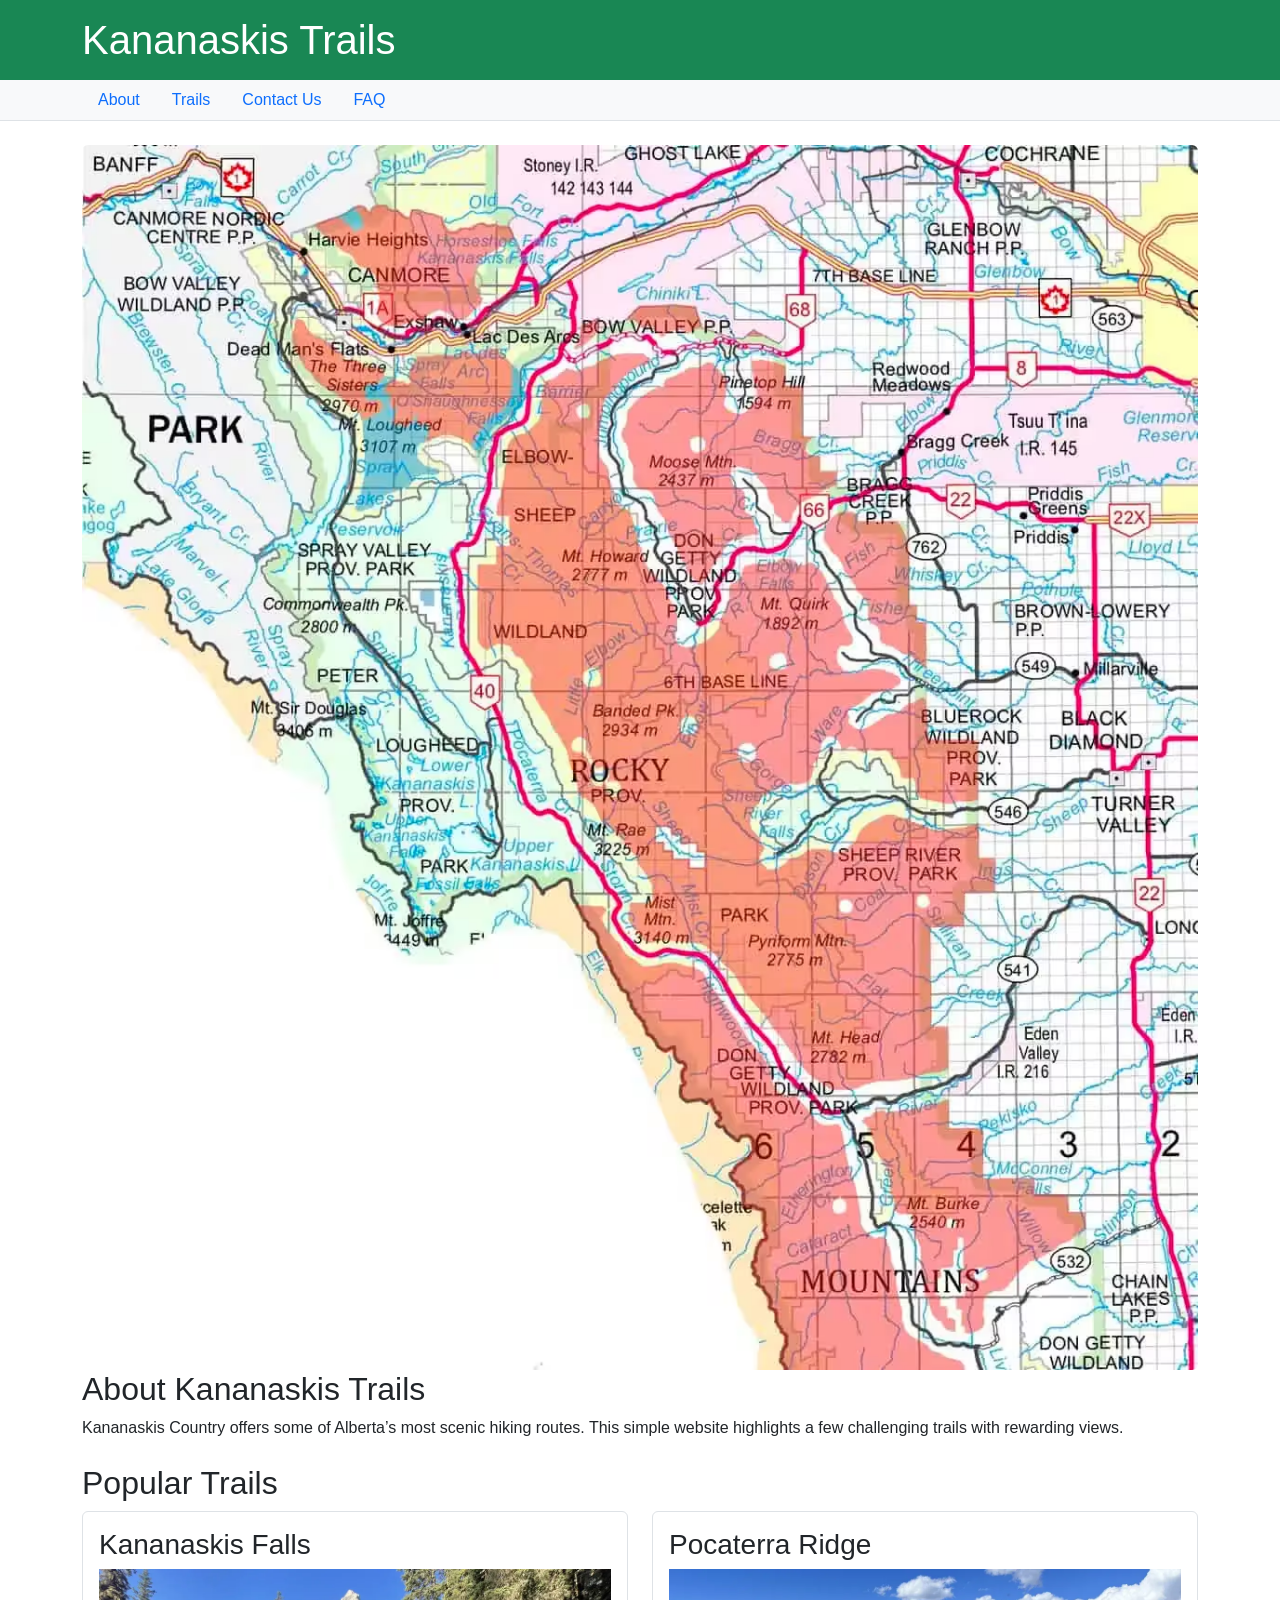
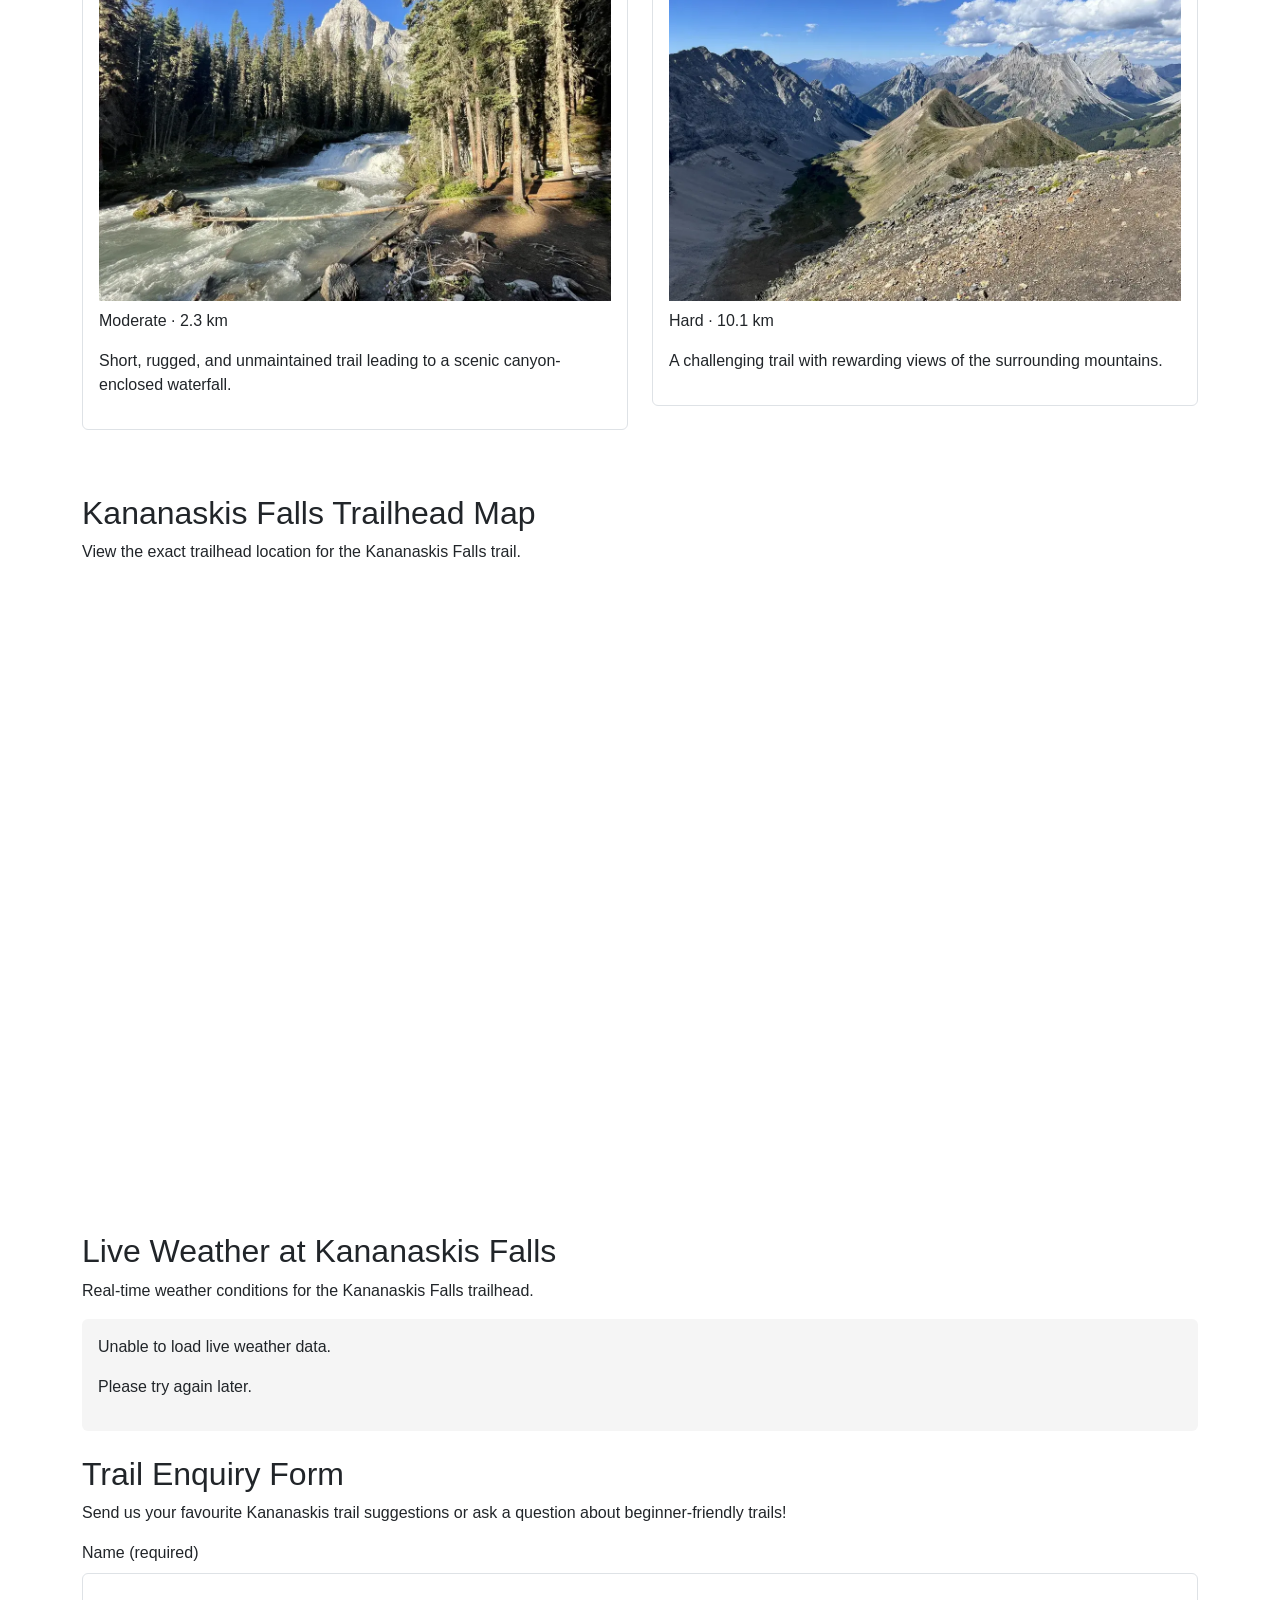
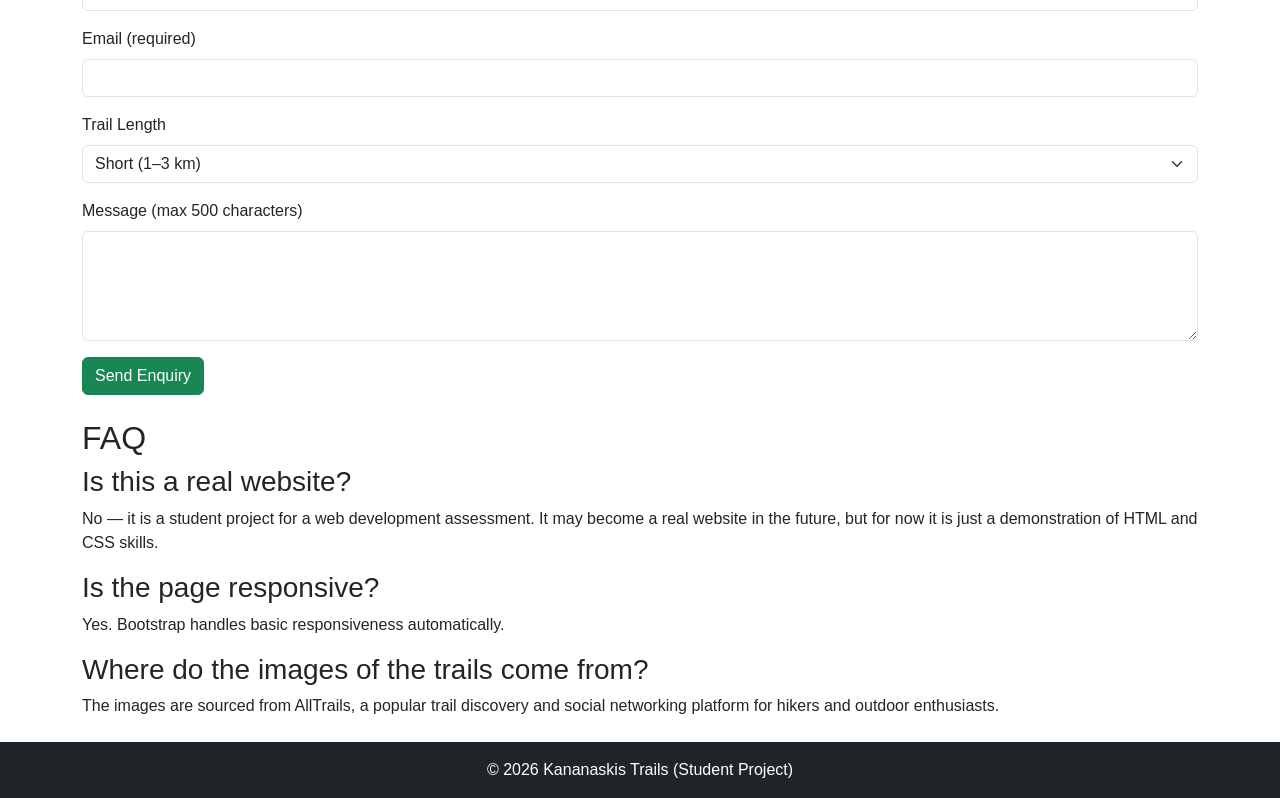
<file: index.html>
<!DOCTYPE html>
<html lang="en">
    <head>
        <meta charset="UTF-8">

        <!-- SEO & AIO Metadata -->
            <meta name="description" content="Explore Kananaskis Trails with maps, live weather, and beginner-friendly hiking information.">
            <meta name="author" content="Student Project - Battumur Battsengel">
            <meta name="robots" content="index,follow">

        <!-- Open Graph Metadata -->
            <meta property="og:title" content="Kananaskis Trails – Interactive Map & Live Weather">
            <meta property="og:description" content="View trail maps, live weather, and beginner-friendly hiking routes in Kananaskis Country.">
            <meta property="og:type" content="website">
            <meta property="og:url" content="https://example.com/">
            <meta property="og:image" content="images/hero-trail.jpg">

        <!-- Privacy Referrer Policy -->
            <meta name="referrer" content="strict-origin-when-cross-origin">

        <!-- CSP for security -->
        <meta http-equiv="Content-Security-Policy"
            content="
            default-src 'self';
            img-src 'self' data:;
            style-src 'self' https://cdn.jsdelivr.net;
            script-src 'self';
            connect-src 'self' https://api.open-meteo.com;
            frame-src https://www.google.com;
            ">

    <meta name="viewport" content="width=device-width, initial-scale=1.0">
    <title>Kananaskis Trails</title>

    <!-- Lean Bootstrap CDN (CSS only) -->
    <link rel="stylesheet"
          href="https://cdn.jsdelivr.net/npm/bootstrap@5.3.3/dist/css/bootstrap.min.css">

    <!-- External stylesheet -->
    <link rel="stylesheet" href="css/main.css">
    </head>

    <body>

    <!-- Header -->
    <header class="bg-success text-white p-3">
        <div class="container">
            <h1 class="m-0">Kananaskis Trails</h1>
        </div>
    </header>

    <!-- Navigation -->
    <nav class="bg-light border-bottom">
        <div class="container">
            <ul class="nav">
                <li class="nav-item"><a class="nav-link" href="#about">About</a></li>
                <li class="nav-item"><a class="nav-link" href="#trails">Trails</a></li>
                <li class="nav-item"><a class="nav-link" href="#contact">Contact Us</a></li>
                <li class="nav-item"><a class="nav-link" href="#faq">FAQ</a></li>
            </ul>
        </div>
    </nav>

    <!-- Main content -->
    <main class="container my-4" role="main">

        <!-- Hero Image -->
            <picture class="hero mb-4">
            <source srcset="images/hero-trail.avif" type="image/avif">
            <source srcset="images/hero-trail.webp" type="image/webp">
            <img src="images/hero-trail.jpg"
            alt="Scenic beginner-friendly trail in Alberta"
            loading="lazy"
            width="1200"
            height="600"
            class="img-fluid rounded">
            </picture>

        <!-- About -->
        <section id="about">
            <h2>About Kananaskis Trails</h2>
            <p>
                Kananaskis Country offers some of Alberta’s most scenic hiking routes.
                This simple website highlights a few challenging trails with rewarding views.
            </p>
        </section>

        <!-- Trails -->
        <section id="trails" class="mt-4">
            <h2>Popular Trails</h2>

            <div class="row">
                <div class="col-md-6 mb-3">
                    <div class="p-3 border rounded">
                        <h3>Kananaskis Falls</h3>
                        <img src="images/Kananaskisfalls.jpg" alt="Kananaskis Falls" class="img-fluid mb-2">
                        <p>Moderate · 2.3 km</p>
                        <p>Short, rugged, and unmaintained trail leading to a scenic canyon-enclosed waterfall.</p>
                    </div>
                </div>

                <div class="col-md-6 mb-3">
                    <div class="p-3 border rounded">
                        <h3>Pocaterra Ridge</h3>
                        <img src="images/PocaterraRidge.jpg" alt="Pocaterra Ridge" class="img-fluid mb-2">
                        <p>Hard · 10.1 km</p>
                        <p>A challenging trail with rewarding views of the surrounding mountains.</p>
                    </div>
                </div>
            </div>
        </section>

        <!-- Trailhead Map (Assessment 3) -->
            <section id="map" class="mt-5">
            <h2>Kananaskis Falls Trailhead Map</h2>
            <p>View the exact trailhead location for the Kananaskis Falls trail.</p>
            <div class="embed-wrapper">
                <iframe
                title="Kananaskis Falls Trailhead Map"
                loading="lazy"
                src="https://www.google.com/maps/embed?pb=!1m18!1m12!1m3!1d80993.05836749243!2d-115.34186150273437!3d50.62650240000001!2m3!1f0!2f0!3f0!3m2!1i1024!2i768!4f13.1!3m3!1m2!1s0x53708b6a781dc243%3A0x5f16c2b651b114e6!2sLower%20Kananaskis%20Falls!5e0!3m2!1sen!2sca!4v1793818136607!5m2!1sen!2sca"
                referrerpolicy="no-referrer-when-downgrade"
                sandbox="allow-scripts allow-same-origin allow-pointer-lock allow-popups"
                style="border:0;"
                allowfullscreen>
                </iframe>
            </div>
        </section>



        
        <!-- Live Weather (Assessment 3) -->
        <section id="weather" class="mt-4">
            <h2>Live Weather at Kananaskis Falls</h2>
            <p>Real-time weather conditions for the Kananaskis Falls trailhead.</p>

            <div id="weather-status" class="weather-status">
                Loading live weather data…
            </div>
        </section>

    <!-- Contact / Assessment 2 Enquiry Form -->
    <section id="contact" class="mt-4">
        <h2>Trail Enquiry Form</h2>
        <p>Send us your favourite Kananaskis trail suggestions or ask a question about beginner-friendly trails!</p>

        <!-- ARIA live region for errors -->
        <div id="errors" aria-live="polite" class="text-danger mb-3"></div>

        <form id="trailForm" novalidate>
            <div class="mb-3">
                <label for="name" class="form-label">Name (required)</label>
                <input id="name" name="name" type="text" class="form-control" required>
            </div>

            <div class="mb-3">
                <label for="email" class="form-label">Email (required)</label>
                <input id="email" name="email" type="email" class="form-control" required>
            </div>

            <div class="mb-3">
                <label for="length" class="form-label">Trail Length</label>
                <select id="length" name="length" class="form-select">
                    <option value="short">Short (1–3 km)</option>
                    <option value="medium">Medium (4–7 km)</option>
                    <option value="long">Long (8+ km)</option>
                </select>
            </div>

            <div class="mb-3">
                <label for="message" class="form-label">Message (max 500 characters)</label>
                <textarea id="message" name="message" class="form-control" rows="4" maxlength="500" required></textarea>
            </div>

            <button type="submit" class="btn btn-success">Send Enquiry</button>
        </form>
        
        <script type="module" src="js/jsscript.js"></script>
        
    </section>

        <!-- FAQ -->
        <section id="faq" class="mt-4">
            <h2>FAQ</h2>

            <h3>Is this a real website?</h3>
            <p>No — it is a student project for a web development assessment.
               It may become a real website in the future, but for now it is just a demonstration of HTML and CSS skills.
            </p>

            <h3>Is the page responsive?</h3>
            <p>Yes. Bootstrap handles basic responsiveness automatically.</p>

            <h3>Where do the images of the trails come from?</h3>
            <p>The images are sourced from AllTrails, a popular trail discovery and social networking platform for hikers 
               and outdoor enthusiasts.</p>
            </h3>
        </section>

    </main>

    <!-- Footer -->
    <footer class="bg-dark text-white text-center p-3">
        <p class="m-0">&copy; 2026 Kananaskis Trails (Student Project)</p>
    </footer>

    <script type="module" src="js/assessment3.js"></script>
</body>
</html>
</file>
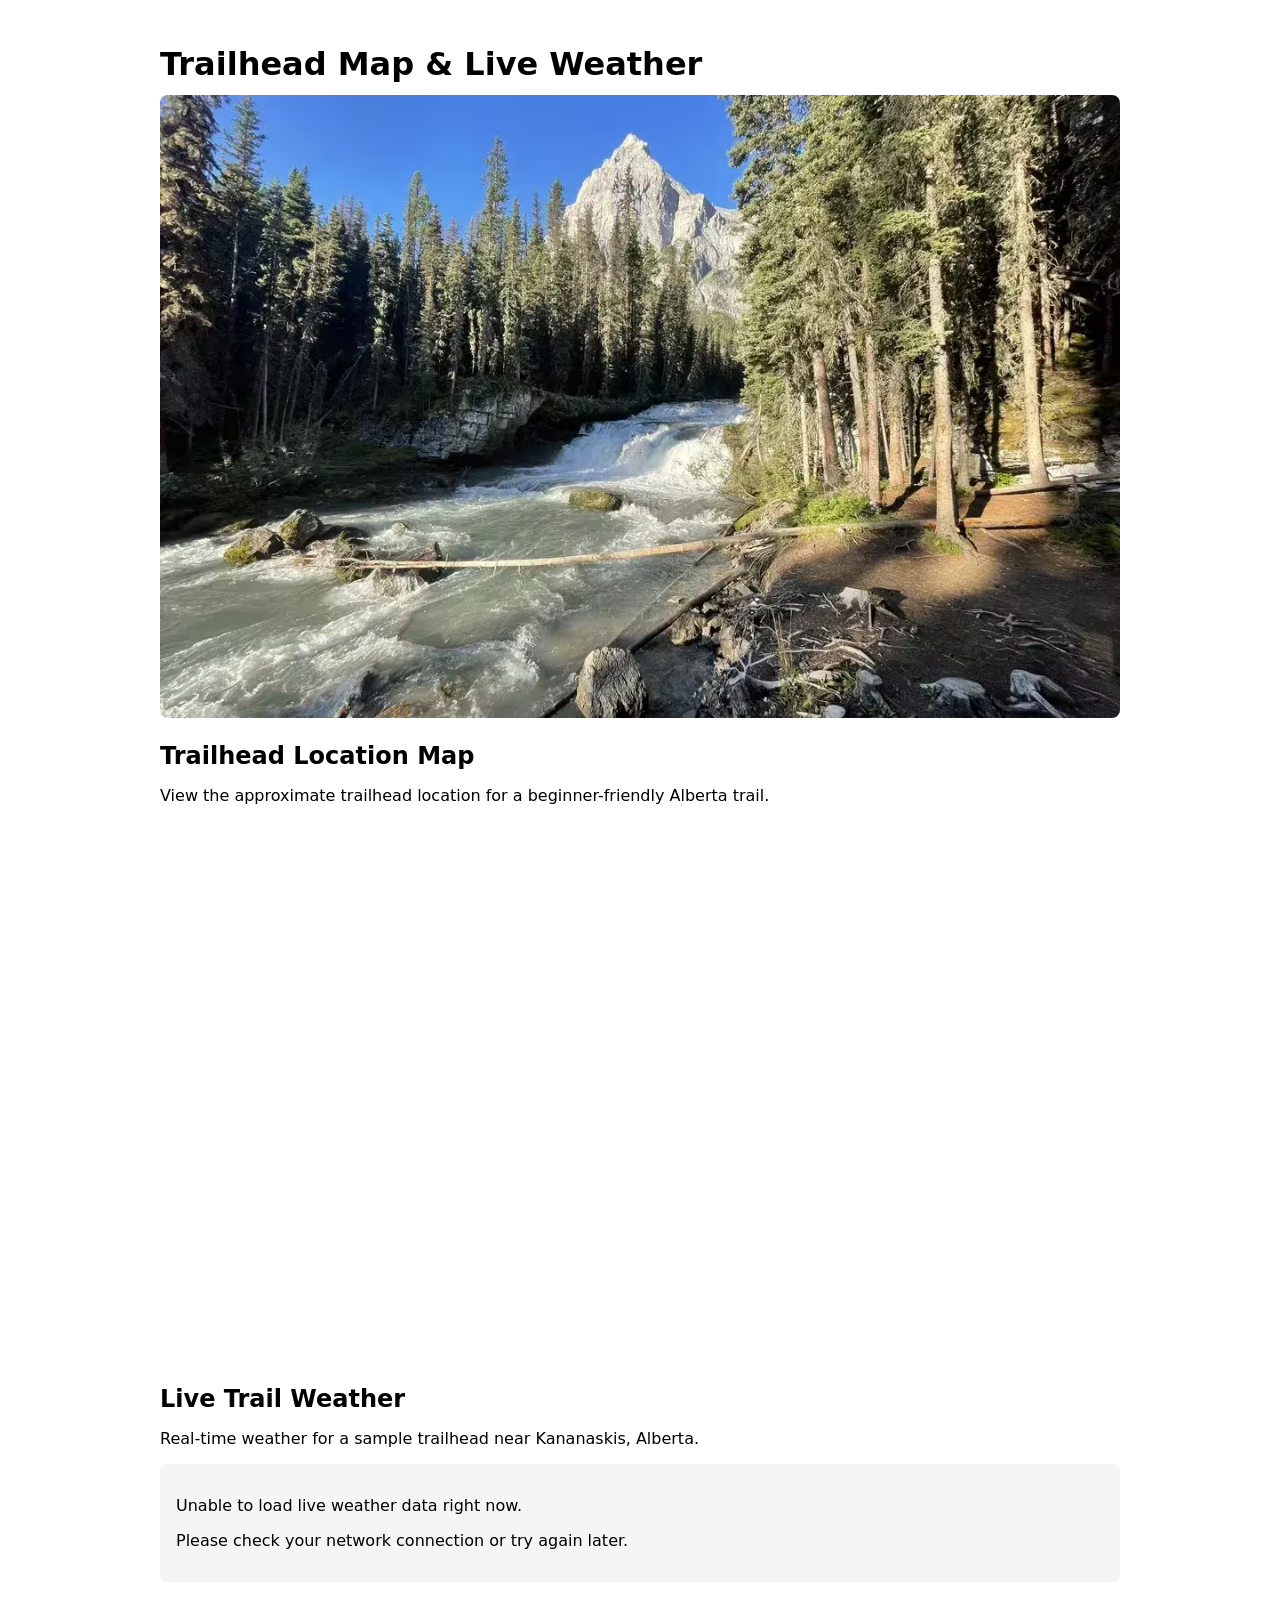
<file: assessment3/index.html>
<!doctype html>
<html lang="en">
<head>
    <meta charset="utf-8">

    <title>Explore Alberta Trails • Interactive Map</title>

    <meta name="description"
          content="Find real-time weather and route info for beginner-friendly Alberta trails.">
    <meta name="viewport" content="width=device-width, initial-scale=1">

    <!-- Basic SEO & AIO metadata -->
    <meta name="author" content="Student Project - Kananaskis Trails">
    <meta name="robots" content="index,follow">
    <meta property="og:title" content="Explore Alberta Trails • Interactive Map">
    <meta property="og:description"
          content="View trailhead maps and live weather for beginner-friendly Alberta trails.">
    <meta property="og:type" content="website">
    <meta property="og:url" content="https://example.com/">
    <meta property="og:image" content="images/hero-trail.webp">

    <!-- Referrer policy for privacy -->
    <meta name="referrer" content="strict-origin-when-cross-origin">

    <link rel="stylesheet" href="assess3.css">
</head>

<body>

<main id="main">
    <h1>Trailhead Map & Live Weather</h1>

    <!-- Hero image with WebP + JPEG fallback -->
    <picture class="hero">
        <source srcset="images/hero-trail.avif" type="image/avif">
        <source srcset="images/hero-trail.webp" type="image/webp">
        <img src="images/hero-trail.jpg"
             alt="Scenic beginner-friendly trail in Alberta"
             loading="lazy"
             width="1200"
             height="600">
    </picture>
    

    <!-- Embedded map (privacy-enhanced, lazy-loaded, responsive) -->
    <section class="embed-section">
        <h2>Trailhead Location Map</h2>
        <p>View the approximate trailhead location for a beginner-friendly Alberta trail.</p>

        <div class="embed-wrapper">
            <iframe
                title="Kananaskis Falls Trailhead Map"
                loading="lazy"
                 src="https://www.google.com/maps/embed?pb=!1m14!1m8!1m3!1d2520.12345!2d-115.13840!3d50.88790!3m2!1i1024!2i768!4f13.1!3m3!1m2!1s0x5370b2c0f0e0e0e0%3A0x0000000000000000!2sKananaskis%20Falls%20Trail!5e0!3m2!1sen!2sca!4v0000000000000"
                referrerpolicy="no-referrer-when-downgrade"
                sandbox="allow-scripts allow-same-origin allow-pointer-lock allow-popups"
                style="border:0;"
                allowfullscreen>
            </iframe>
        </div>
    </section>

    <!-- Live weather section -->
    <section class="live-data">
        <h2>Live Trail Weather</h2>
        <p>Real-time weather for a sample trailhead near Kananaskis, Alberta.</p>

        <div id="weather-status" class="weather-status">
            Loading live weather data…
        </div>
    </section>
</main>

<script type="module" src="java.js"></script>

</body>
</html>
</file>
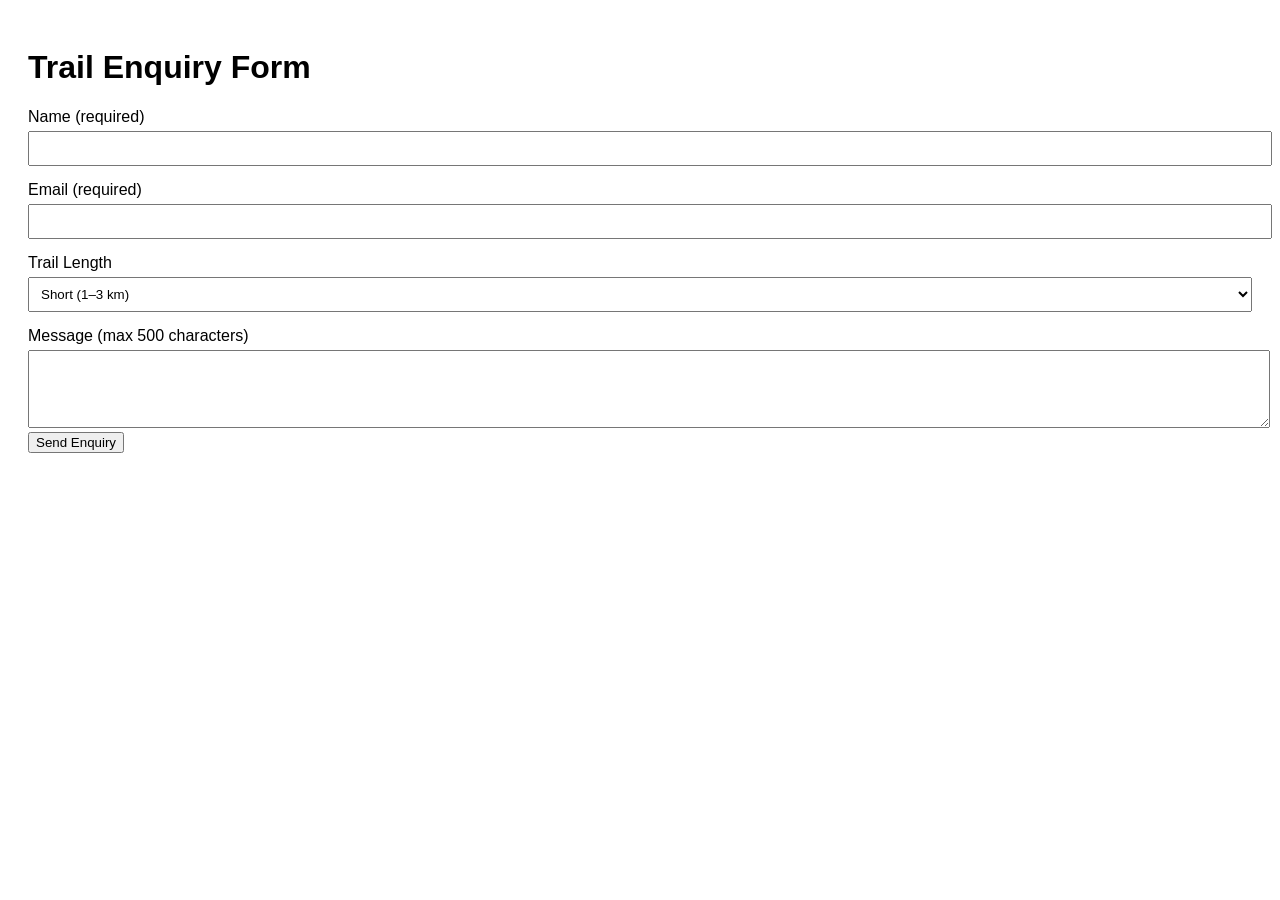
<file: assessment2/trail-enquiry.html>
<!doctype html>
<html lang="en">

<head>
    <meta charset="utf-8">
    <title>Trail Enquiry • Explore Alberta Trails</title>

    <meta name="description" content="Send a question about beginner-friendly trails.">
    <meta name="viewport" content="width=device-width, initial-scale=1">

    <!-- CSP: prevents malicious scripts -->
    <meta http-equiv="Content-Security-Policy"
          content="default-src 'self'; script-src 'self'; style-src 'self';">

    <link rel="stylesheet" href="style.css">
</head>

<body>

<main id="main">

    <h1>Trail Enquiry Form</h1>

    <!-- ARIA live region for errors -->
    <div id="errors" aria-live="polite"></div>

    <form id="trailForm" novalidate>

        <label for="name">Name (required)</label>
        <input id="name" name="name" type="text" required>

        <label for="email">Email (required)</label>
        <input id="email" name="email" type="email" required>

        <label for="length">Trail Length</label>
        <select id="length" name="length">
            <option value="short">Short (1–3 km)</option>
            <option value="medium">Medium (4–7 km)</option>
            <option value="long">Long (8+ km)</option>
        </select>

        <label for="message">Message (max 500 characters)</label>
        <textarea id="message" name="message" rows="4" maxlength="500" required></textarea>

        <button type="submit">Send Enquiry</button>
    </form>

</main>

<script type="module" src="js/script.js"></script>

</body>
</html>
</file>
<file: css/main.css>
/* ------------------------------------------------------------
   Global styling
   ------------------------------------------------------------ */
body {
    font-family: 'Trebuchet MS', sans-serif;
}

/* ------------------------------------------------------------
   BEM integration
   ------------------------------------------------------------ */
.header__title {
    font-weight: bold;
}

/* ------------------------------------------------------------
   Trail card styling (Assessment 1)
   ------------------------------------------------------------ */
.trail-card {
    background-color: #13420b;
    padding: 1rem;
    border-radius: 6px;
}

/* Tablet breakpoint */
@media (min-width: 768px) {
    .trail-card {
        padding: 1.5rem;
    }
}

/* Desktop breakpoint */
@media (min-width: 1024px) {
    .trail-card {
        padding: 2rem;
    }
}

/* ------------------------------------------------------------
   Form styling (Assessment 2)
   ------------------------------------------------------------ */

/* Labels */
label {
    display: block;
    margin-top: 15px;
}

/* Inputs, selects, textareas */
input,
select,
textarea {
    width: 100%;
    padding: 8px;
    margin-top: 5px;
}

/* Error message region */
#errors {
    color: red;
    margin-bottom: 10px;
}

/* ------------------------------------------------------------
   Assessment 3 Styling
   ------------------------------------------------------------ */

/* Hero image */
.hero img {
    width: 100%;
    height: auto;
    display: block;
    border-radius: 8px;
}

/* Responsive map embed */
.embed-wrapper {
    position: relative;
    padding-bottom: 56.25%; /* 16:9 ratio */
    height: 0;
    overflow: hidden;
    border-radius: 8px;
    margin-bottom: 1.5rem;
}

.embed-wrapper iframe {
    position: absolute;
    top: 0;
    left: 0;
    width: 100%;
    height: 100%;
}

/* Weather box */
.weather-status {
    background-color: #f5f5f5;
    padding: 1rem;
    border-radius: 6px;
}
</file>
<file: assessment3/assess3.css>
body {
    font-family: system-ui, -apple-system, BlinkMacSystemFont, "Segoe UI", sans-serif;
    margin: 0;
    padding: 0;
}

main {
    max-width: 960px;
    margin: 0 auto;
    padding: 1.5rem;
}

h1, h2 {
    margin-bottom: 0.75rem;
}

.hero {
    display: block;
    margin-bottom: 1.5rem;
}

.hero img {
    width: 100%;
    height: auto;
    display: block;
    border-radius: 8px;
}

/* Responsive embed */
.embed-wrapper {
    position: relative;
    padding-bottom: 56.25%; /* 16:9 */
    height: 0;
    overflow: hidden;
    border-radius: 8px;
    margin-bottom: 1.5rem;
}

.embed-wrapper iframe {
    position: absolute;
    top: 0;
    left: 0;
    width: 100%;
    height: 100%;
}

.live-data {
    margin-top: 1.5rem;
}

.weather-status {
    padding: 1rem;
    border-radius: 6px;
    background-color: #f5f5f5;
}

/* Mobile-first; no unused framework CSS here */
</file>
<file: assessment2/style.css>
body {
     font-family: 'Trebuchet MS', sans-serif;
    padding: 20px;
}

label {
    display: block;
    margin-top: 15px;
}

input, select, textarea {
    width: 100%;
    padding: 8px;
    margin-top: 5px;
}

#errors {
    color: red;
    margin-bottom: 10px;
}
</file>
